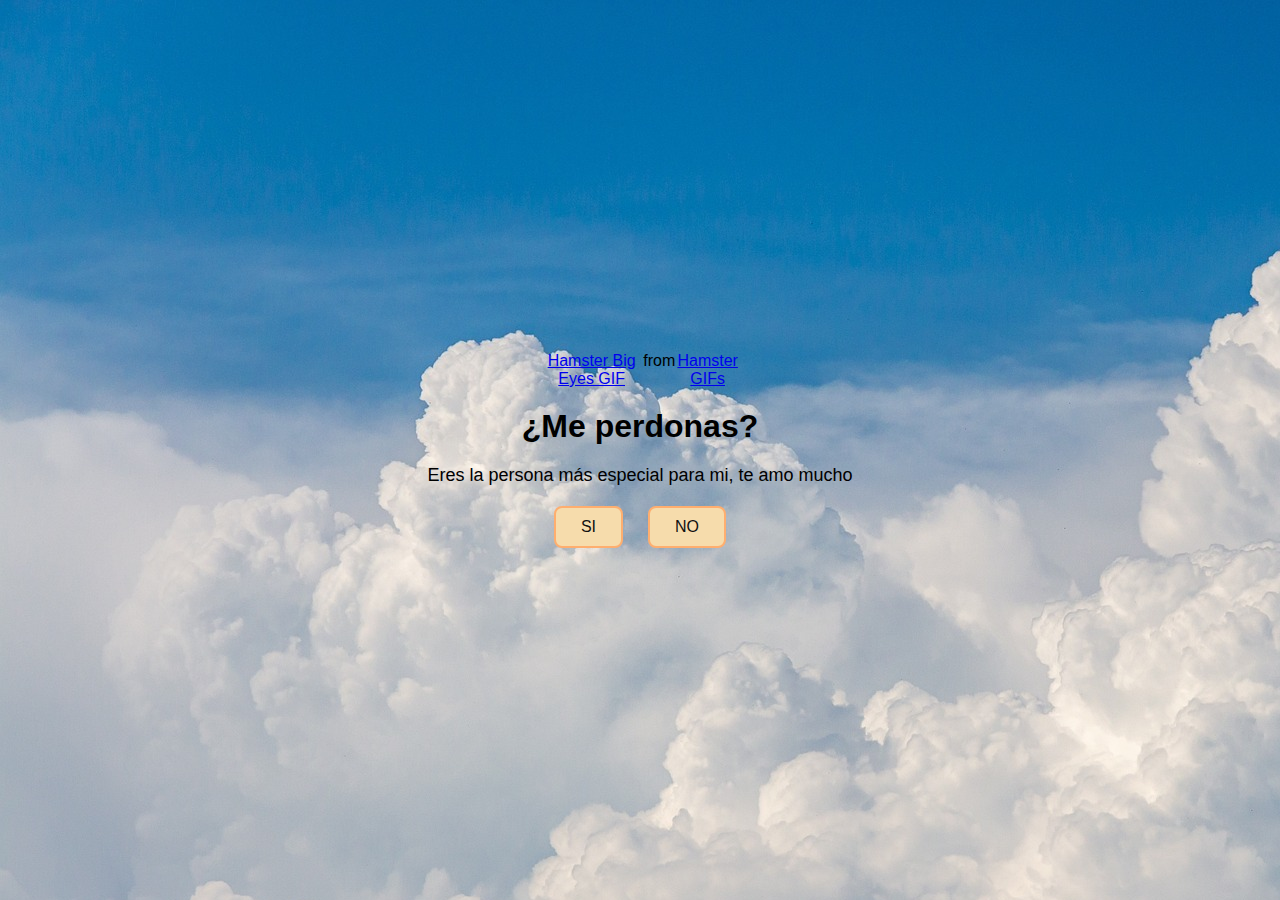
<file: index.html>
<!DOCTYPE html>
<html lang="en">
<head>
    <meta charset="UTF-8">
    <meta name="viewport" content="width=device-width, initial-scale=1.0">
    <link rel="stylesheet" href="style.css">
    <title>Para mi vida bello</title>
</head>
<body>
    <div class="container">
        <div class="tenor-gif-embed" data-postid="15083571158771569998" data-share-method="host" data-aspect-ratio="1.02804" data-width="100%"><a href="https://tenor.com/view/hamster-big-eyes-big-sad-eyes-sad-cute-gif-15083571158771569998">Hamster Big Eyes GIF</a>from <a href="https://tenor.com/search/hamster-gifs">Hamster GIFs</a></div> <script type="text/javascript" async src="https://tenor.com/embed.js"></script>
        <h1>¿Me perdonas? </h1>
        <p>Eres la persona más especial para mi, te amo mucho</p>
        <div class="btn">
            <a href="si.html">SI</a>
            <a href="no1.html">NO</a>
        </div>
    </div>
</body>
</html>
</file>
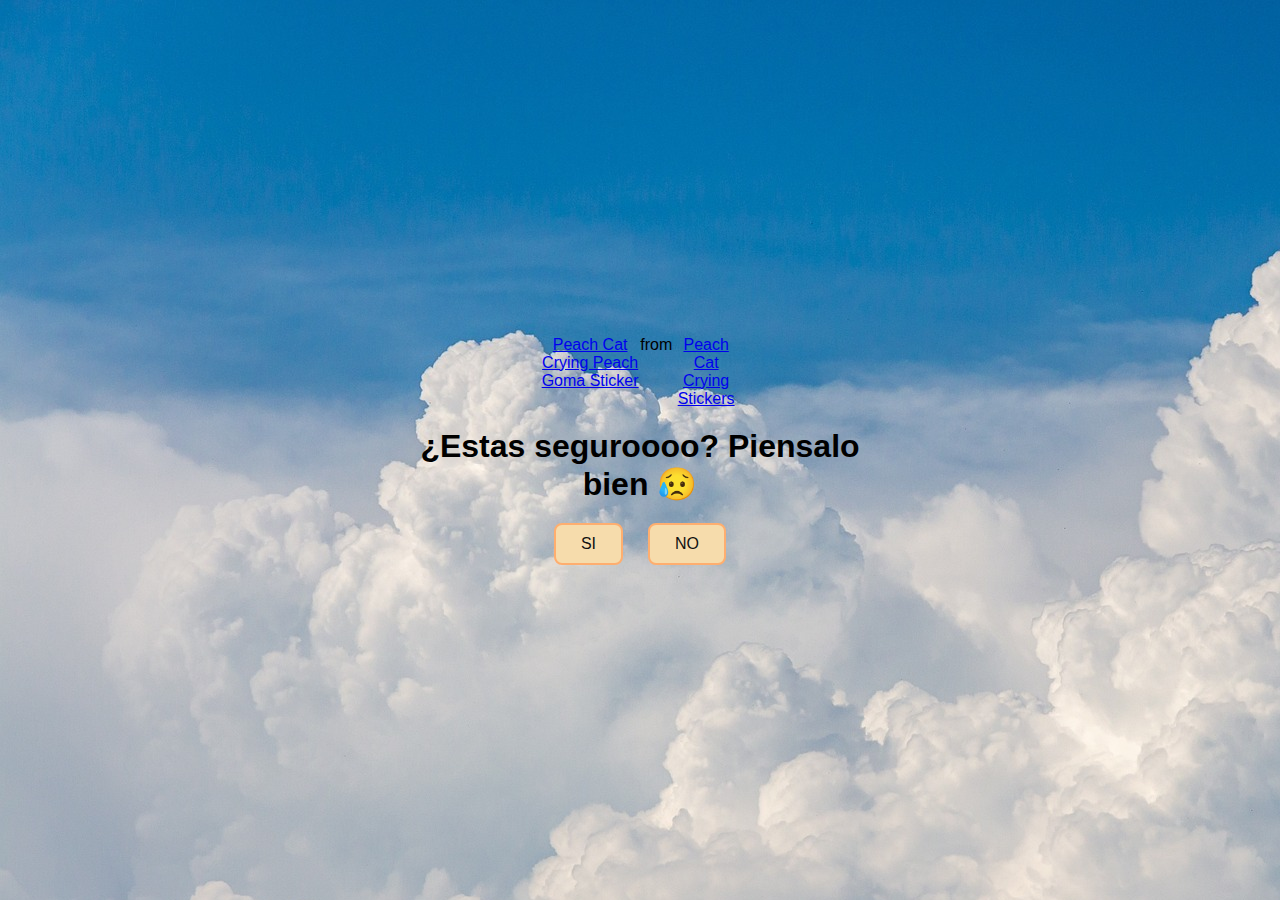
<file: no1.html>
<!DOCTYPE html>
<html lang="en">
<head>
    <meta charset="UTF-8">
    <meta name="viewport" content="width=device-width, initial-scale=1.0">
    <link rel="stylesheet" href="style.css">
    <title>Piensatelo...</title>
</head>
<body>
    <div class="container">
        <div class="tenor-gif-embed" data-postid="18148463711766725559" data-share-method="host" data-aspect-ratio="1.0641" data-width="100%"><a href="https://tenor.com/view/peach-cat-crying-peach-goma-peach-and-goma-mochi-mochi-peach-cat-gif-gif-18148463711766725559">Peach Cat Crying Peach Goma Sticker</a>from <a href="https://tenor.com/search/peach+cat+crying-stickers">Peach Cat Crying Stickers</a></div> <script type="text/javascript" async src="https://tenor.com/embed.js"></script>
        <h1>¿Estas seguroooo? Piensalo bien 😥  </h1>
        <div class="btn">
            <a href="si.html">SI</a>
            <a href="no2.html">NO</a>
        </div>
    </div>
</body>
</html>
</file>
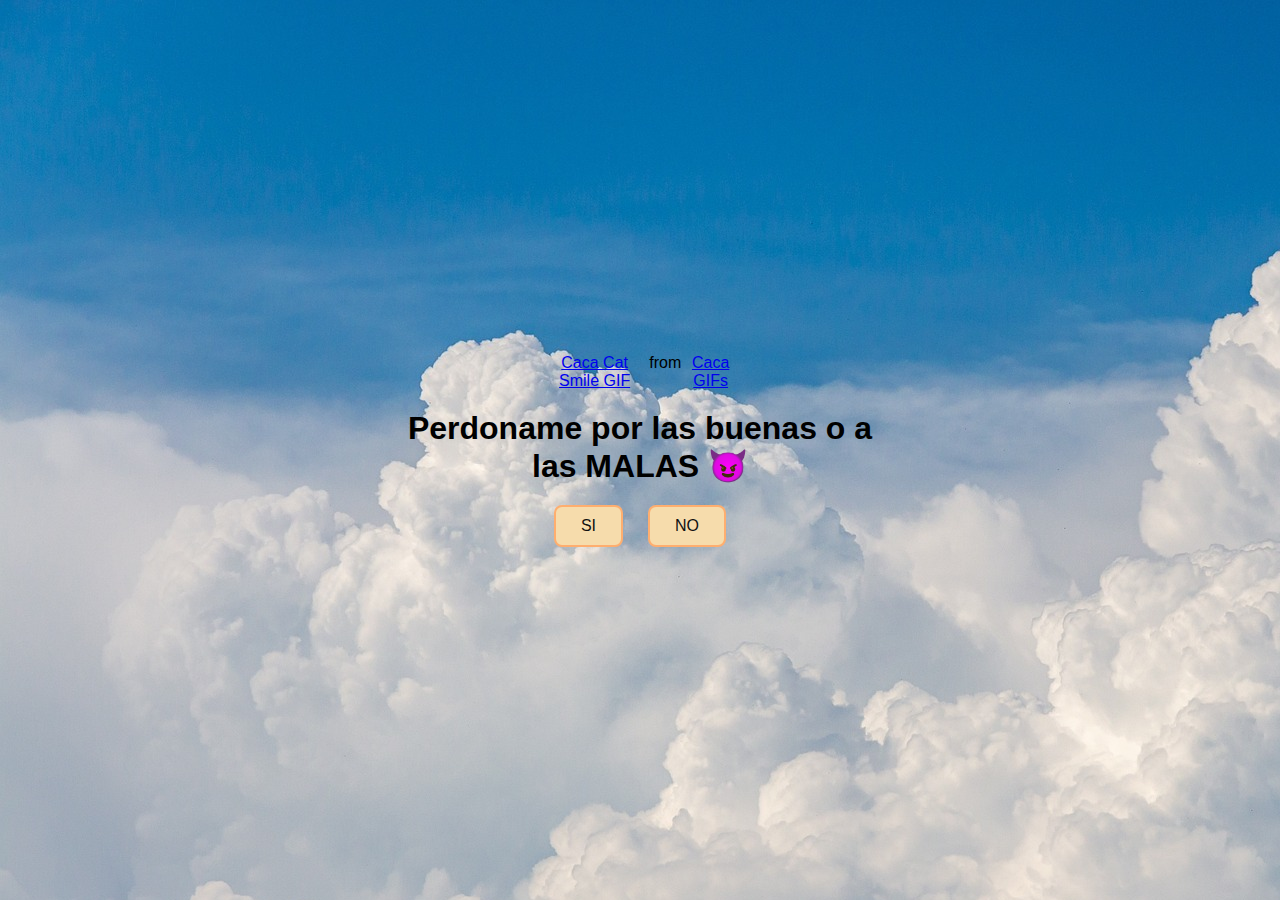
<file: no2.html>
<!DOCTYPE html>
<html lang="en">
<head>
    <meta charset="UTF-8">
    <meta name="viewport" content="width=device-width, initial-scale=1.0">
    <link rel="stylesheet" href="style.css">
    <title>PERDONAMEEEEEE</title>
</head>
<body>
    <div class="container">
        <div class="tenor-gif-embed" data-postid="15687254" data-share-method="host" data-aspect-ratio="1" data-width="100%"><a href="https://tenor.com/view/caca-cat-smile-smile-smile-cat-risa-gif-15687254">Caca Cat Smile GIF</a>from <a href="https://tenor.com/search/caca-gifs">Caca GIFs</a></div> <script type="text/javascript" async src="https://tenor.com/embed.js"></script>
        <h1>Perdoname por las buenas o a las MALAS 😈  </h1>
        <div class="btn">
            <a href="si.html">SI</a>
            <a href="#" id="btn-random">NO</a>
        </div>
    </div>
    <script src="script.js"></script>
</body>
</html>
</file>
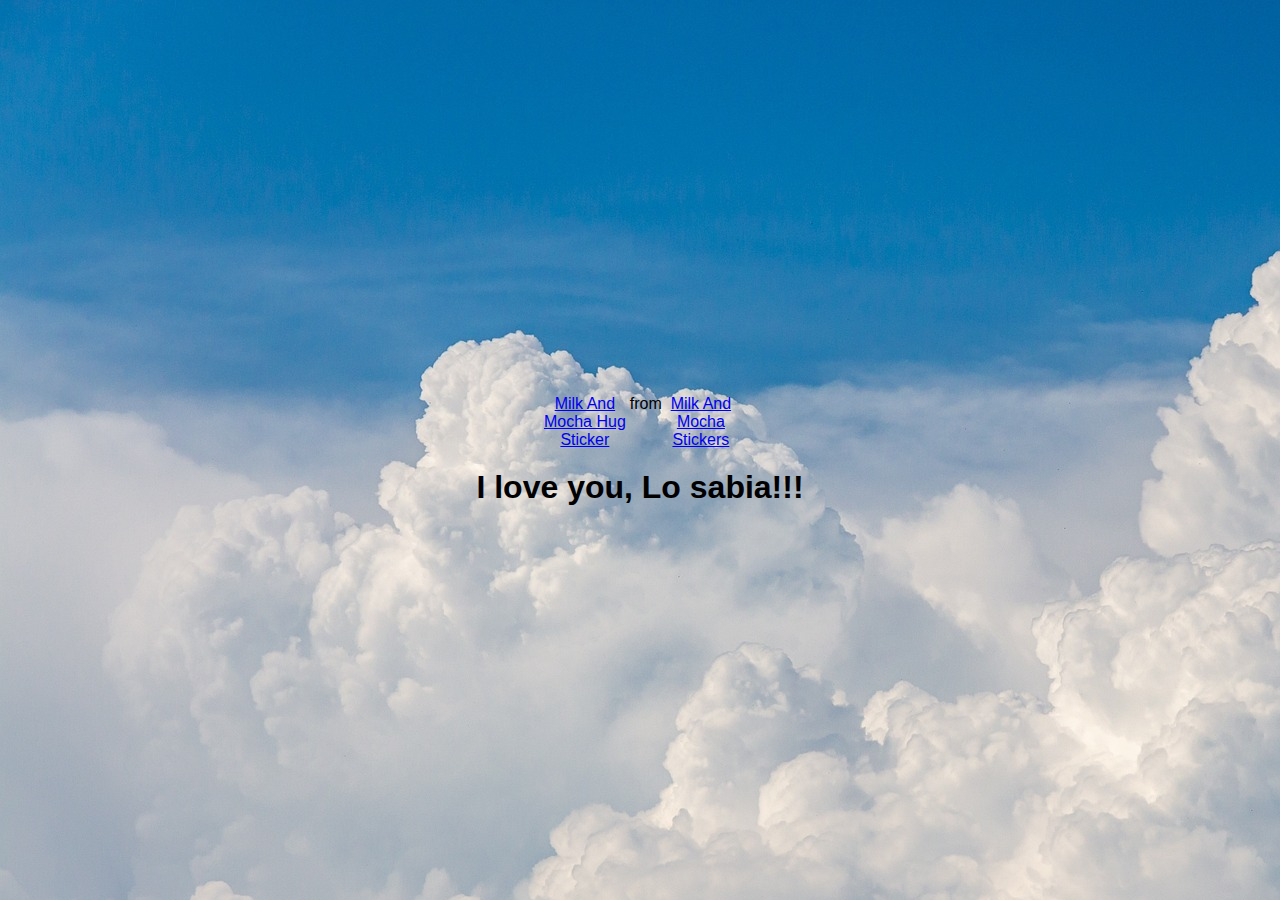
<file: si.html>
<!DOCTYPE html>
<html lang="en">
<head>
    <meta charset="UTF-8">
    <meta name="viewport" content="width=device-width, initial-scale=1.0">
    <link rel="stylesheet" href="style.css">
    <title>Te amooo</title>
</head>
<body>
    <div class="container">
        <div class="tenor-gif-embed" data-postid="14232728" data-share-method="host" data-aspect-ratio="1.22549" data-width="100%"><a href="https://tenor.com/view/milk-and-mocha-hug-love-cute-happy-gif-14232728">Milk And Mocha Hug Sticker</a>from <a href="https://tenor.com/search/milk+and+mocha-stickers">Milk And Mocha Stickers</a></div> <script type="text/javascript" async src="https://tenor.com/embed.js"></script>
        <h1>I love you, Lo sabia!!! </h1>
    </div>
</body>
</html>
</file>
<file: style.css>
* {
    margin: 0;
    padding: 0;
    box-sizing: border-box;
    font-family: sans-serif;
}

body {
    background-image: url(img.jpg);
    background-repeat: no-repeat;
    position: relative;
    width: 100%;
    min-height: 100vh;
    display: flex;
    justify-content: center;
    align-items: center;
    background-color: #ffe5e5;
}

.container {
    display: flex;
    flex-direction: column;
    text-align: center;
    align-items: center;
    gap: 20px;
    max-width: 500px;
    margin: 20px;
}

.container .tenor-gif-embed {
    display: flex;
    max-width: 200px;
}

.container .btn {
    display: flex;
    gap: 25px;
}

.btn a {
    text-decoration: none;
    color: #111;
    background: #F6DCAC;
    padding: 10px 25px;
    border-radius: 8px;
    border: 2px solid #FEAE6F;
    box-shadow: 0.5rem 1rem 3rem hsl(0, 0, 0,0.3);

}

p{
    font-size: 18px;
}
</file>
